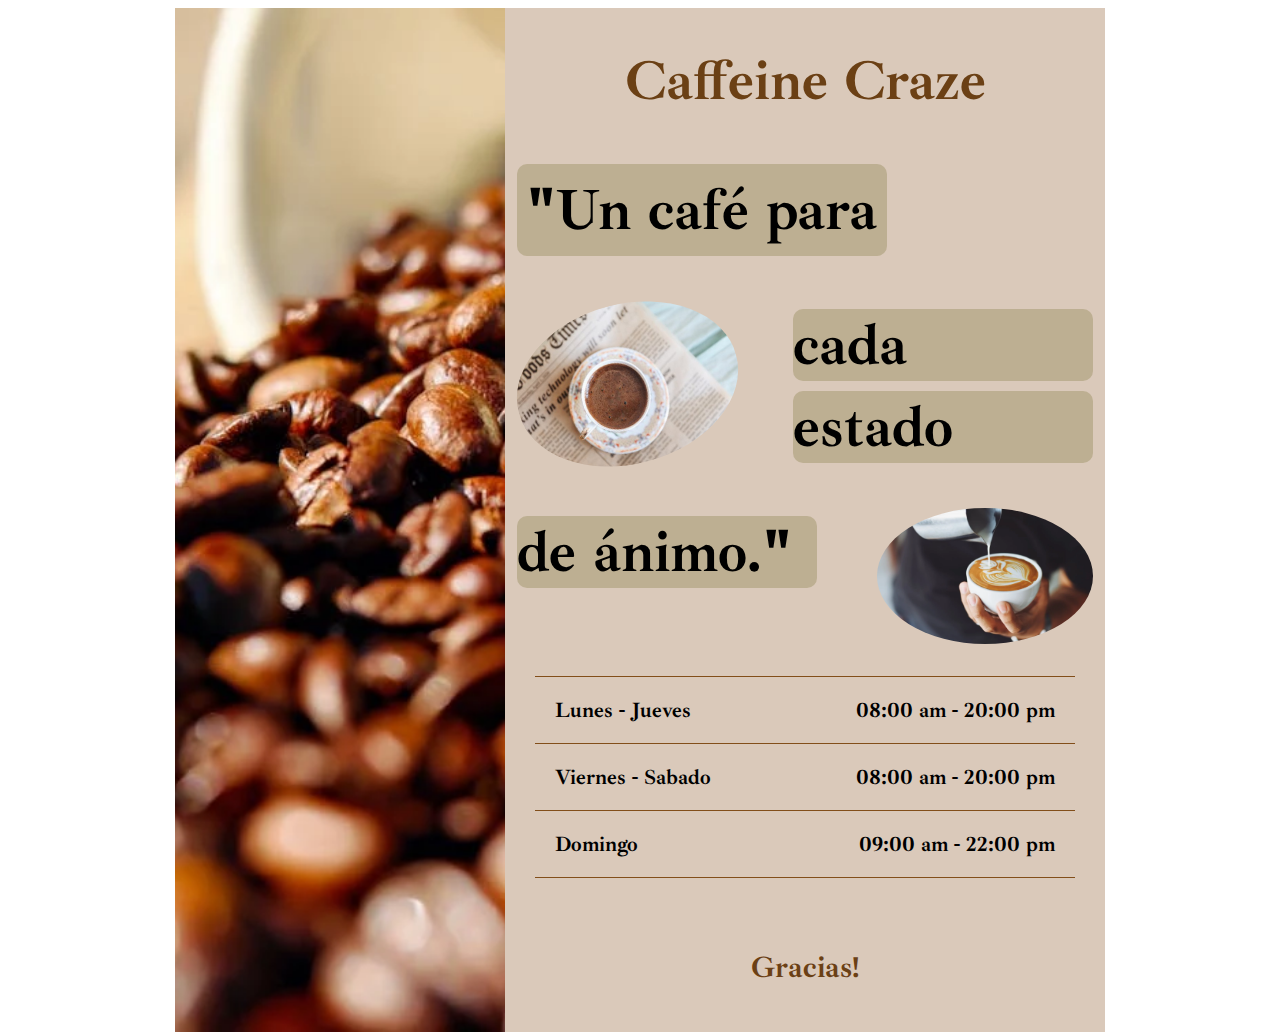
<file: pages/proyectos/horario_cafeteria/h_cafeteria.html>
<!DOCTYPE html>
<html lang="en">

<head>
    <meta charset="UTF-8">
    <meta name="viewport" content="width=device-width, initial-scale=1.0">
    <title>Horario cafeteria</title>
    <link rel="stylesheet" href="estyles_c.css">
    <link rel="preconnect" href="https://fonts.googleapis.com">
    <link rel="preconnect" href="https://fonts.gstatic.com" crossorigin>
    <link
        href="https://fonts.googleapis.com/css2?family=Bona+Nova:ital,wght@0,400;0,700;1,400&family=Ibarra+Real+Nova:ital,wght@0,400..700;1,400..700&display=swap"
        rel="stylesheet">

</head>

<body>
    <div class="img-fondo">

        <div class="cafe">

            <h1>Caffeine Craze</h1>
            <h2 class="frase uno">"Un café para </h2>
            <img src="cafe-tazajpeg.jpeg" class="taza1">

            <h2 class="frase dos">cada</h2>
            <h2 class="frase dos">estado</h2>

            <h2 class="frase tres">de ánimo."</h2>
            <img src="cafe_2.jpeg" class="taza2">

            <table>
                <tr>
                    <th></th>
                    <th></th>
                </tr>
                <tr>
                    <td>Lunes - Jueves</td>
                    <td>08:00 am - 20:00 pm</td>
                </tr>
                <tr>
                    <td>Viernes - Sabado</td>
                    <td>08:00 am - 20:00 pm</td>
                </tr>
                <tr>
                    <td>Domingo</td>
                    <td>09:00 am - 22:00 pm</td>
                </tr>
            </table>
            <h3>Gracias!</h3>

        </div>
    </div>
</body>

</html>
</file>
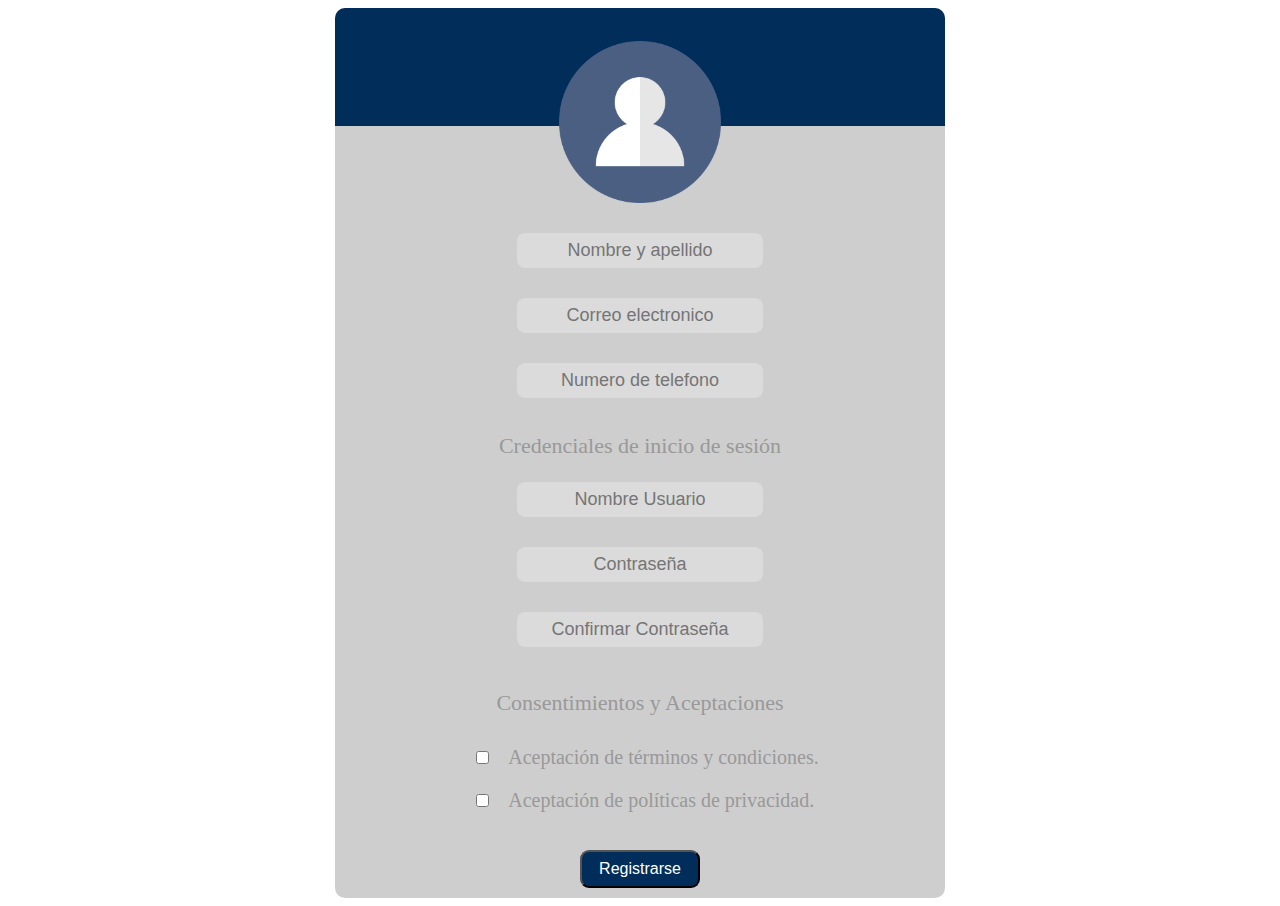
<file: pages/proyectos/registro_usuario/registro_usuario.html>
<!DOCTYPE html>
<html lang="en">
<head>
    <meta charset="UTF-8">
    <meta name="viewport" content="width=device-width, initial-scale=1.0">
    <title>Registro Usuario</title>
    <link rel="stylesheet" href="styles_u.css">
</head>
<body>
    <div id="datos">
        <div class="contenedor"></div>
        <img src="user_icon-icons.webp" alt="icono de usuario">
        <input type="text" placeholder="Nombre y apellido">
        <input type="email" placeholder="Correo electronico">
        <input type="tel" placeholder="Numero de telefono" minlength="10" maxlength="15">
        <fieldset class="usuario">
            <legend>Credenciales de inicio de sesión</legend>
            <input type="text" placeholder="Nombre Usuario" maxlength="12">
            <input type="password" id="password" placeholder="Contraseña" maxlength="12">
            <input type="password" id="confirm-password" placeholder="Confirmar Contraseña" maxlength="12">
        </fieldset>
        <fieldset class="terminos">
            <legend>Consentimientos y Aceptaciones</legend>
            <div class="contenedor2">
                <input type="checkbox" id="condiciones" name="terminos" value="condiciones" required/>
                <label for="condiciones">Aceptación de términos y condiciones.</label>
            </div>
            <div class="contenedor2">
                <input type="checkbox" id="privacidad" name="terminos" value="privacidad" required/>
                <label for="privacidad">Aceptación de políticas de privacidad.</label>
            </div>
        </fieldset>
        <button type="submit">Registrarse</button>
    </div>
</body>
</html>
</file>
<file: pages/proyectos/horario_cafeteria/estyles_c.css>
body {
    font-family: "Ibarra Real Nova", serif;
    font-optical-sizing: auto;
    display: flex;
    justify-content: center;

}

.img-fondo {
    width: 930px;
    height: 1024px;
    background-image: url("imagen_fondo_semillas.jpeg");
    background-size: cover;
    background-position: center;
    background-repeat: no-repeat;
    position: absolute;
}


.cafe {
    width: 600px;
    height: 1024px;
    top: 0;
    right: 0;
    left: auto;
    background-color: #DAC9BA;
    position: absolute;
    align-self: self-end;
    margin: auto;
}

h1 {
    text-align: center;
    font-size: 56px;
    color: #6B4015;
}

.taza1 {
    width: 225px;
    height: 160px;
    border-radius: 70%;
    transform: rotate(-15deg);
    float: left;
    margin-left: 10px;
    margin-right: 15px;
}

.frase {
    margin-left: 12px;
    font-size: 58px;
    background-color: #BDAF92;
    border-radius: 10px;
}

.frase.uno {
    width: 350px;
    padding: 10px;
}

.frase.dos {
    width: 300px;
    float: right;
    margin: 5px;
    margin-right: 12px;
}



.frase.tres {
    width: 300px;
    float: left;
    margin-left: 12px;
}

.dias {
    display: flex;
    flex-direction: column;
    justify-content: end;

}

.taza2 {
    width: 216px;
    height: 136px;
    border-radius: 70%;
    float: right;
    margin-right: 12px;
    margin-bottom: 30px;
    margin-top: 40px;
}

table {
    border-collapse: collapse;
    width: 90%;
    margin-left: 30px;
    margin-top: 20px;
}

td {
    border: 1px solid #824E1A;
    padding: 8px;
    text-align: left;
    font-size: 21px;
    font-weight: 700;
    border-right: none;
    border-left: none;
    padding: 20px;
}

td:nth-child(1),
td:nth-child(2) {
    width: 50%;
}


td:nth-child(2) {
    text-align: end;
}

td:hover {
    background-color: #91765c;
}

h3 {
    color: #6B4015;
    text-align: center;
    font-size: 30px;
    margin-top: 70px;

}
</file>
<file: pages/proyectos/registro_usuario/styles_u.css>
body {
    display: flex;
    justify-content: center;
    align-items: center;
    font-family: Cambria, Cochin, Georgia, Times, 'Times New Roman', serif;
}

.contenedor {
    width: 610px;
    height: 200px;
    background-color: #002D59;
    border-top-left-radius: 10px;
    border-top-right-radius: 10px;
}

img {
    width: 162px;
    margin-top: -85px;
    padding-bottom:15px;
}

#datos {
    width: 610px;
    height: 890px;
    background-color: #cecece;
    display: flex;
    flex-direction: column;
    align-items: center;
    border-radius: 10px;
}

#datos input {
    padding: 7px;
    font-size: 18px;
    border-radius: 8px;
    background-color: #DBDBDB;
    border: none;
    margin: 15px;
    text-align: center;
}

fieldset {
    border: none;
    padding: 8px;
    text-align: center;
    color: #999999;
}

legend {
    padding: 0 10px;
    font-size: 22px;
}

.usuario {
    display: flex;
    flex-direction: column;
    align-items: center;
    margin: 20px;
}
.terminos{
    padding-top:20px;
}
.contenedor2{
    font-size: 20px;
    text-align: justify;

}

button[type="submit"] {
    width: 120px;
    height: 60px;
    background-color: #002D59;
    color: white;
    font-size: 16px;
    margin-bottom: 10px;
    border-radius: 9px;
    margin-top: 20px;
}

button:hover {
    background-color: white;
    border: 2px solid #002D59;
    color: black;
}
</file>
